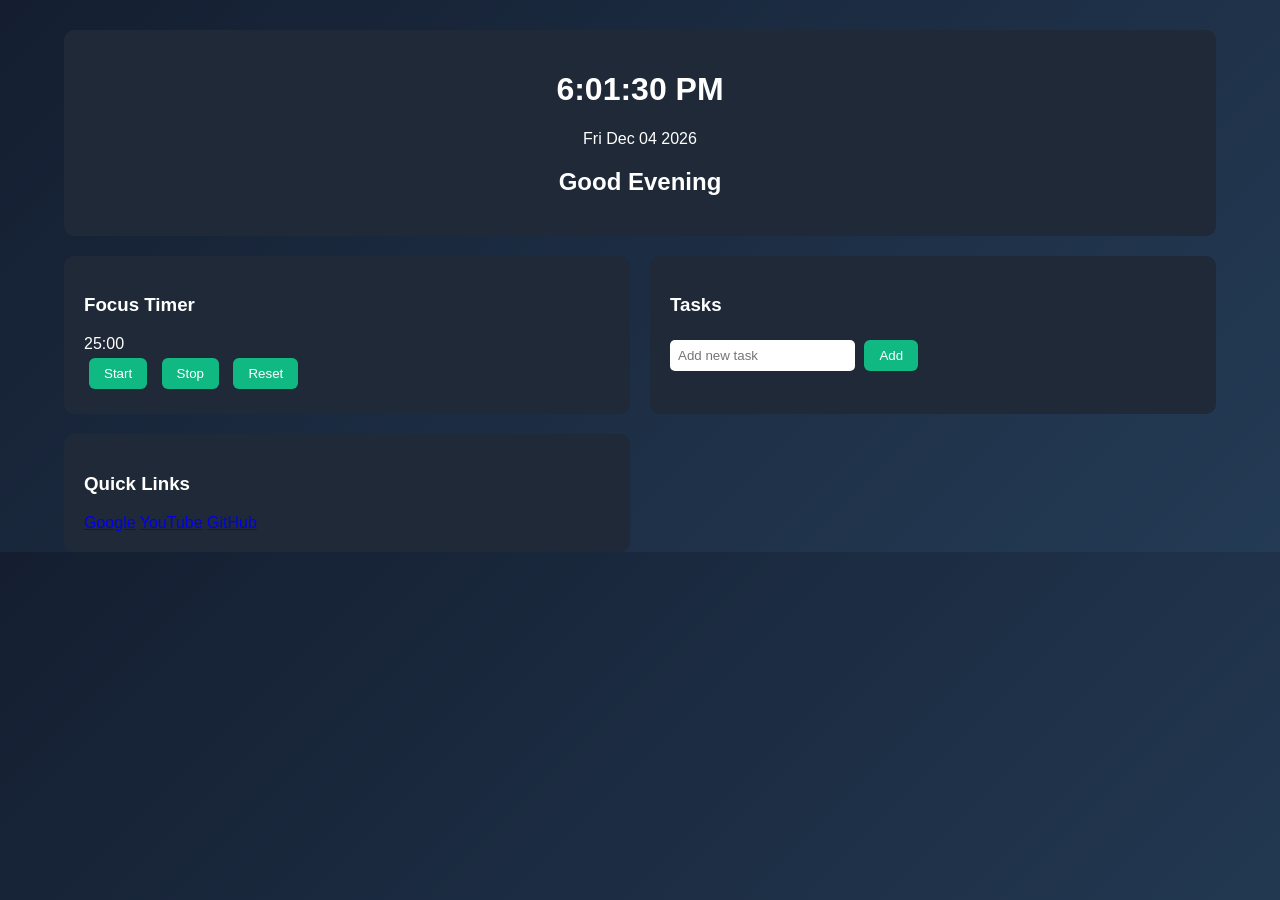
<file: index.html>
<!DOCTYPE html>
<html lang="en">
<head>
    <meta charset="UTF-8">
    <meta name="viewport" content="width=device-width, initial-scale=1.0">
    <title>Life Dashboard</title>
    <link rel="stylesheet" href="style.css">
</head>
<body>
    <div class="container">
        <div class="header">
            <h1 id="time">00:00:00</h1>
            <p id="date"></p>
            <h2 id="greeting"></h2>
    </div>

    <div class="grid">
        <div class="card">
            <h3>Focus Timer</h3>
    <div id="timer">25:00</div>
    <div class="buttons">
        <button onclick="startTimer()">Start</button>
        <button onclick="stopTimer()">Stop</button>
        <button onclick="resetTimer()">Reset</button>
    </div>
    </div>

    <div class="card">
        <h3>Tasks</h3>
        <input id="taskInput" placeholder="Add new task">
        <button onclick="addTask()">Add</button>
        <ul id="taskList"></ul>
    </div>

    <div class="card">
        <h3>Quick Links</h3>
        <a href="https://google.com" target="_blank">Google</a>
        <a href="https://youtube.com" target="_blank">YouTube</a>
        <a href="https://github.com" target="_blank">GitHub</a>
    </div>
    </div>
    </div>
    <script src="sscript.js"></script>
</body>
</html>
</file>
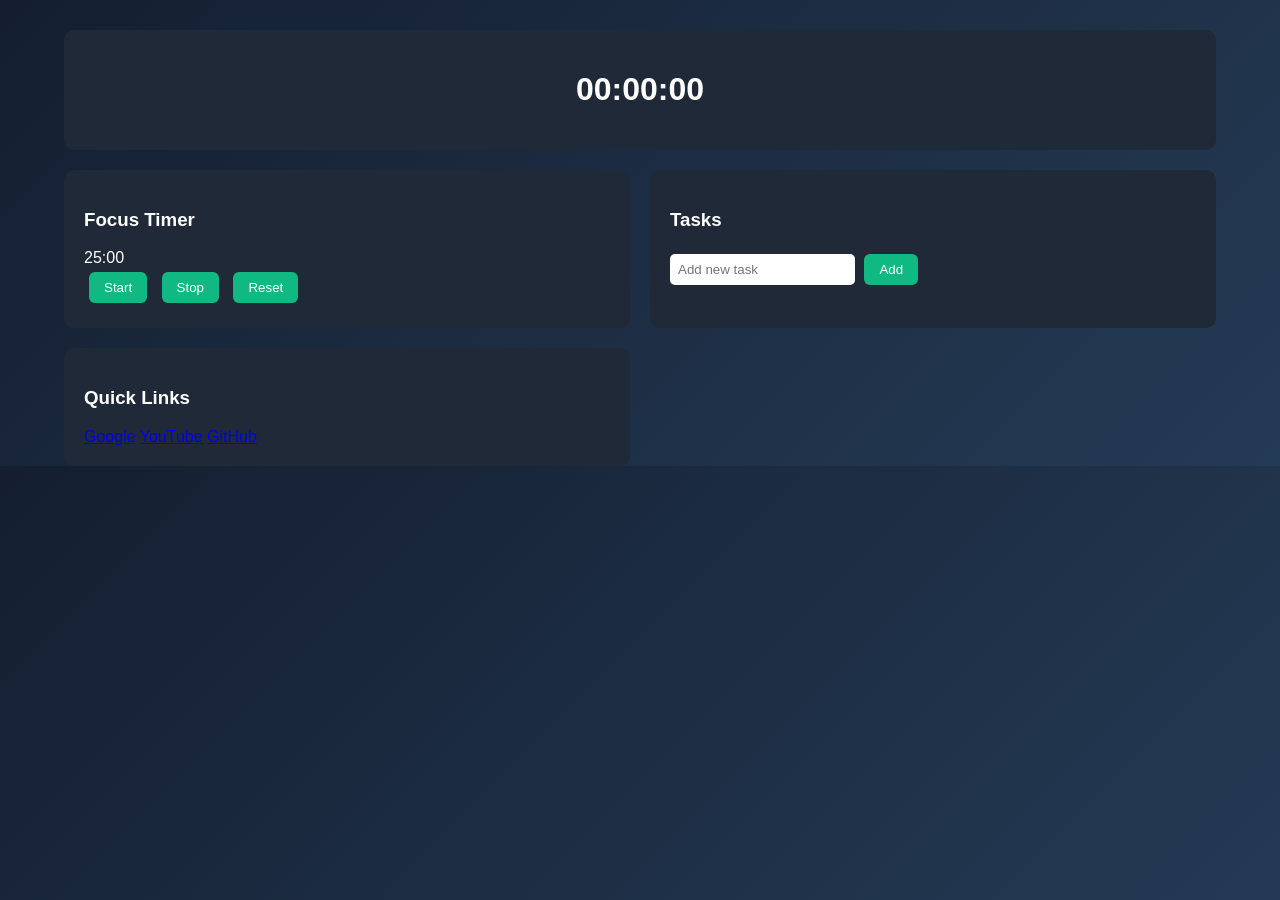
<file: CodingCamp-9Mar2026-DimasSastraPramono/index.html>
<!DOCTYPE html>
<html lang="en">
<head>
    <meta charset="UTF-8">
    <meta name="viewport" content="width=device-width, initial-scale=1.0">
    <title>Life Dashboard</title>
    <link rel="stylesheet" href="style.css">
</head>
<body>
    <div class="container">
        <div class="header">
            <h1 id="time">00:00:00</h1>
            <p id="date"></p>
            <h2 id="greeting"></h2>
    </div>

    <div class="grid">
        <div class="card">
            <h3>Focus Timer</h3>
    <div id="timer">25:00</div>
    <div class="buttons">
        <button onclick="startTimer()">Start</button>
        <button onclick="stopTimer()">Stop</button>
        <button onclick="resetTimer()">Reset</button>
    </div>
    </div>

    <div class="card">
        <h3>Tasks</h3>
        <input id="taskInput" placeholder="Add new task">
        <button onclick="addTask()">Add</button>
        <ul id="taskList"></ul>
    </div>

    <div class="card">
        <h3>Quick Links</h3>
        <a href="https://google.com" target="_blank">Google</a>
        <a href="https://youtube.com" target="_blank">YouTube</a>
        <a href="https://github.com" target="_blank">GitHub</a>
    </div>
    </div>
    </div>
    <script src="script.js"></script>
</body>
</html>
</file>
<file: style.css>
body{
    font-family: Arial;
    margin: 0;
    background: linear-gradient(135deg,#141e30,#243b55);
    color: white;
}

.container{
    width: 90%;
    margin:auto;
    padding-top: 30px;
}

.header{
    text-align: center;
    background: #1f2937;
    padding: 20px;
    border-radius: 10px;
    margin-bottom: 20px;
}

.grid{
    display: grid;
    grid-template-columns: 1fr 1fr;
    gap: 20px;
}

.card{
    background: #1f2937;
    padding: 20px;
    border-radius: 10px;
}

button{
    padding: 8px 15px;
    margin: 5px;
    border: none;
    border-radius: 6px;
    background: #10b981;
    color: white;
    cursor: pointer;
}

button:hover{
    background: #059669;
}

input{
    padding: 8px;
    border-radius: 5px;
    border: none;
}

ul{
    list-style: none;
    padding: 0;
}

li{
    background: #374151;
    margin-top: 8px;
    padding: 8px;
    border-radius: 5px;
    display: flex;
    justify-content: space-between;
}
</file>
<file: CodingCamp-9Mar2026-DimasSastraPramono/style.css>
body{
    font-family: Arial;
    margin: 0;
    background: linear-gradient(135deg,#141e30,#243b55);
    color: white;
}

.container{
    width: 90%;
    margin:auto;
    padding-top: 30px;
}

.header{
    text-align: center;
    background: #1f2937;
    padding: 20px;
    border-radius: 10px;
    margin-bottom: 20px;
}

.grid{
    display: grid;
    grid-template-columns: 1fr 1fr;
    gap: 20px;
}

.card{
    background: #1f2937;
    padding: 20px;
    border-radius: 10px;
}

button{
    padding: 8px 15px;
    margin: 5px;
    border: none;
    border-radius: 6px;
    background: #10b981;
    color: white;
    cursor: pointer;
}

button:hover{
    background: #059669;
}

input{
    padding: 8px;
    border-radius: 5px;
    border: none;
}

ul{
    list-style: none;
    padding: 0;
}

li{
    background: #374151;
    margin-top: 8px;
    padding: 8px;
    border-radius: 5px;
    display: flex;
    justify-content: space-between;
}
</file>
